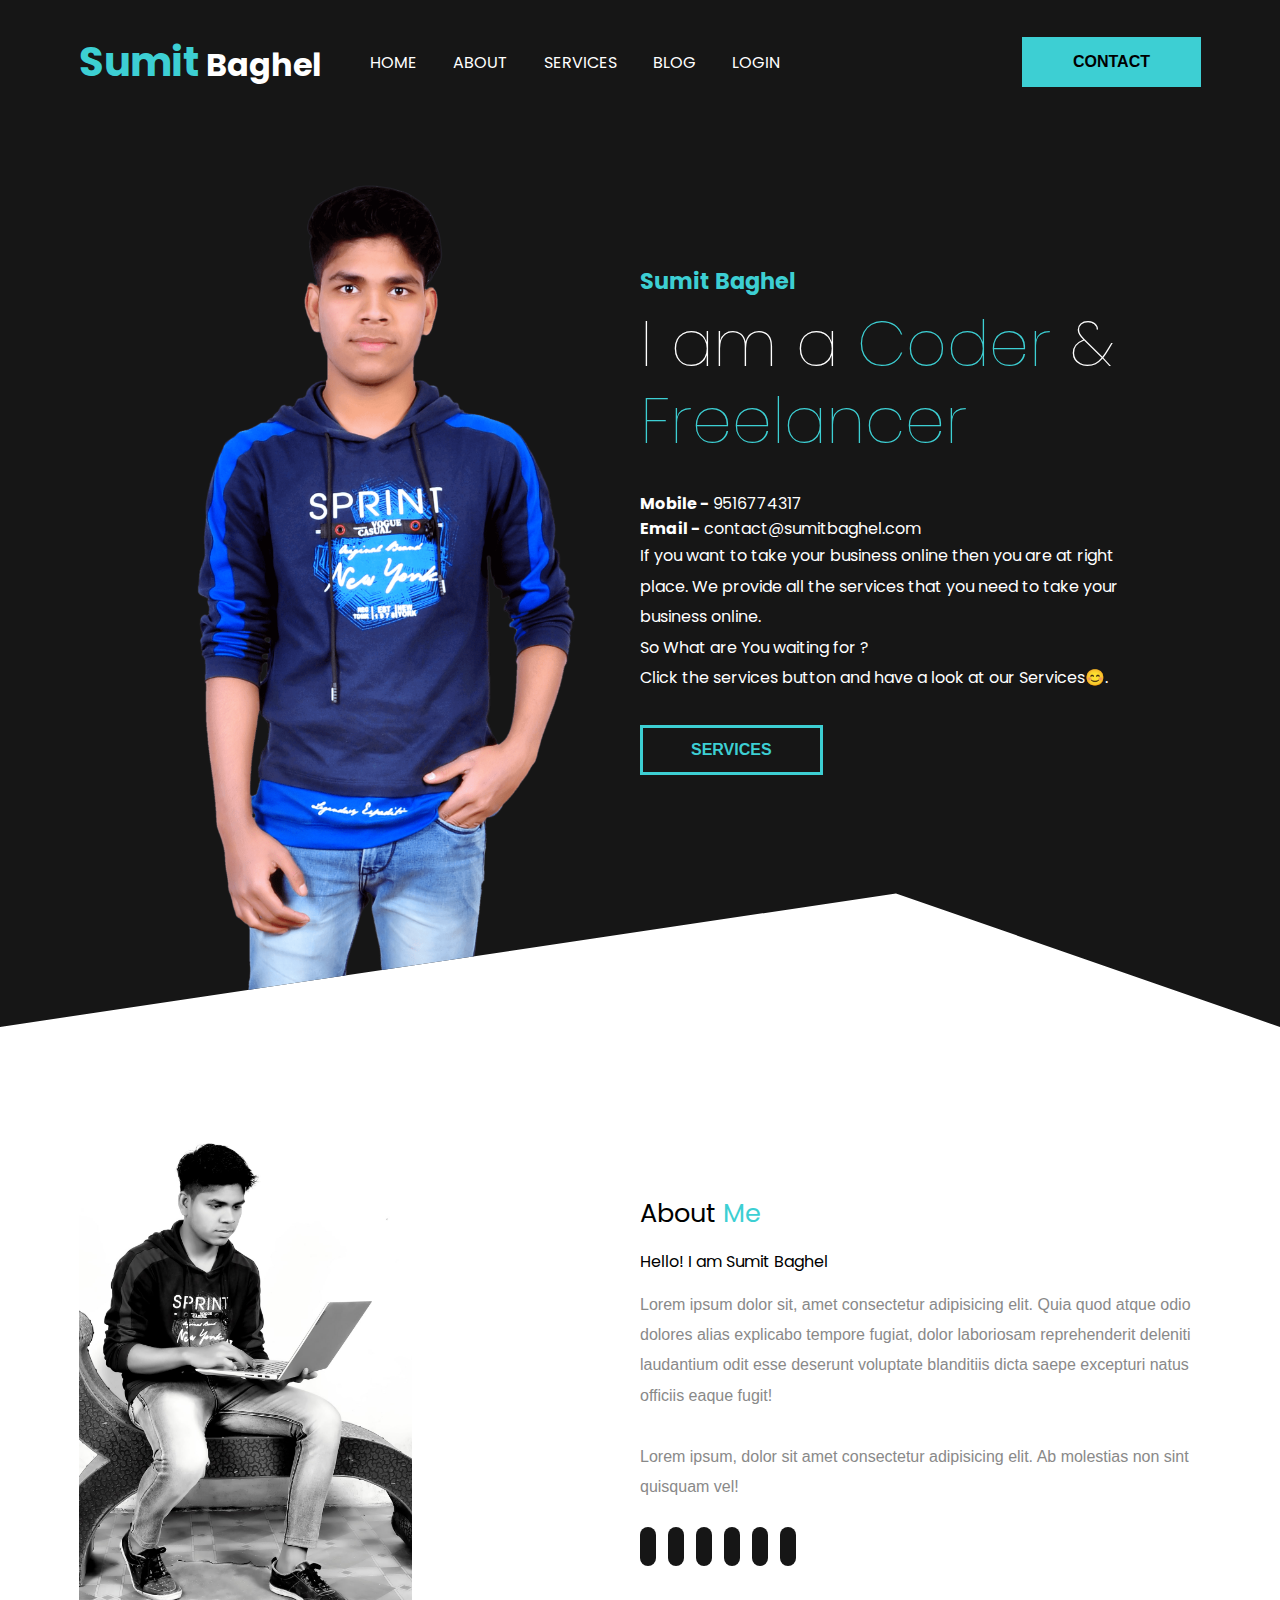
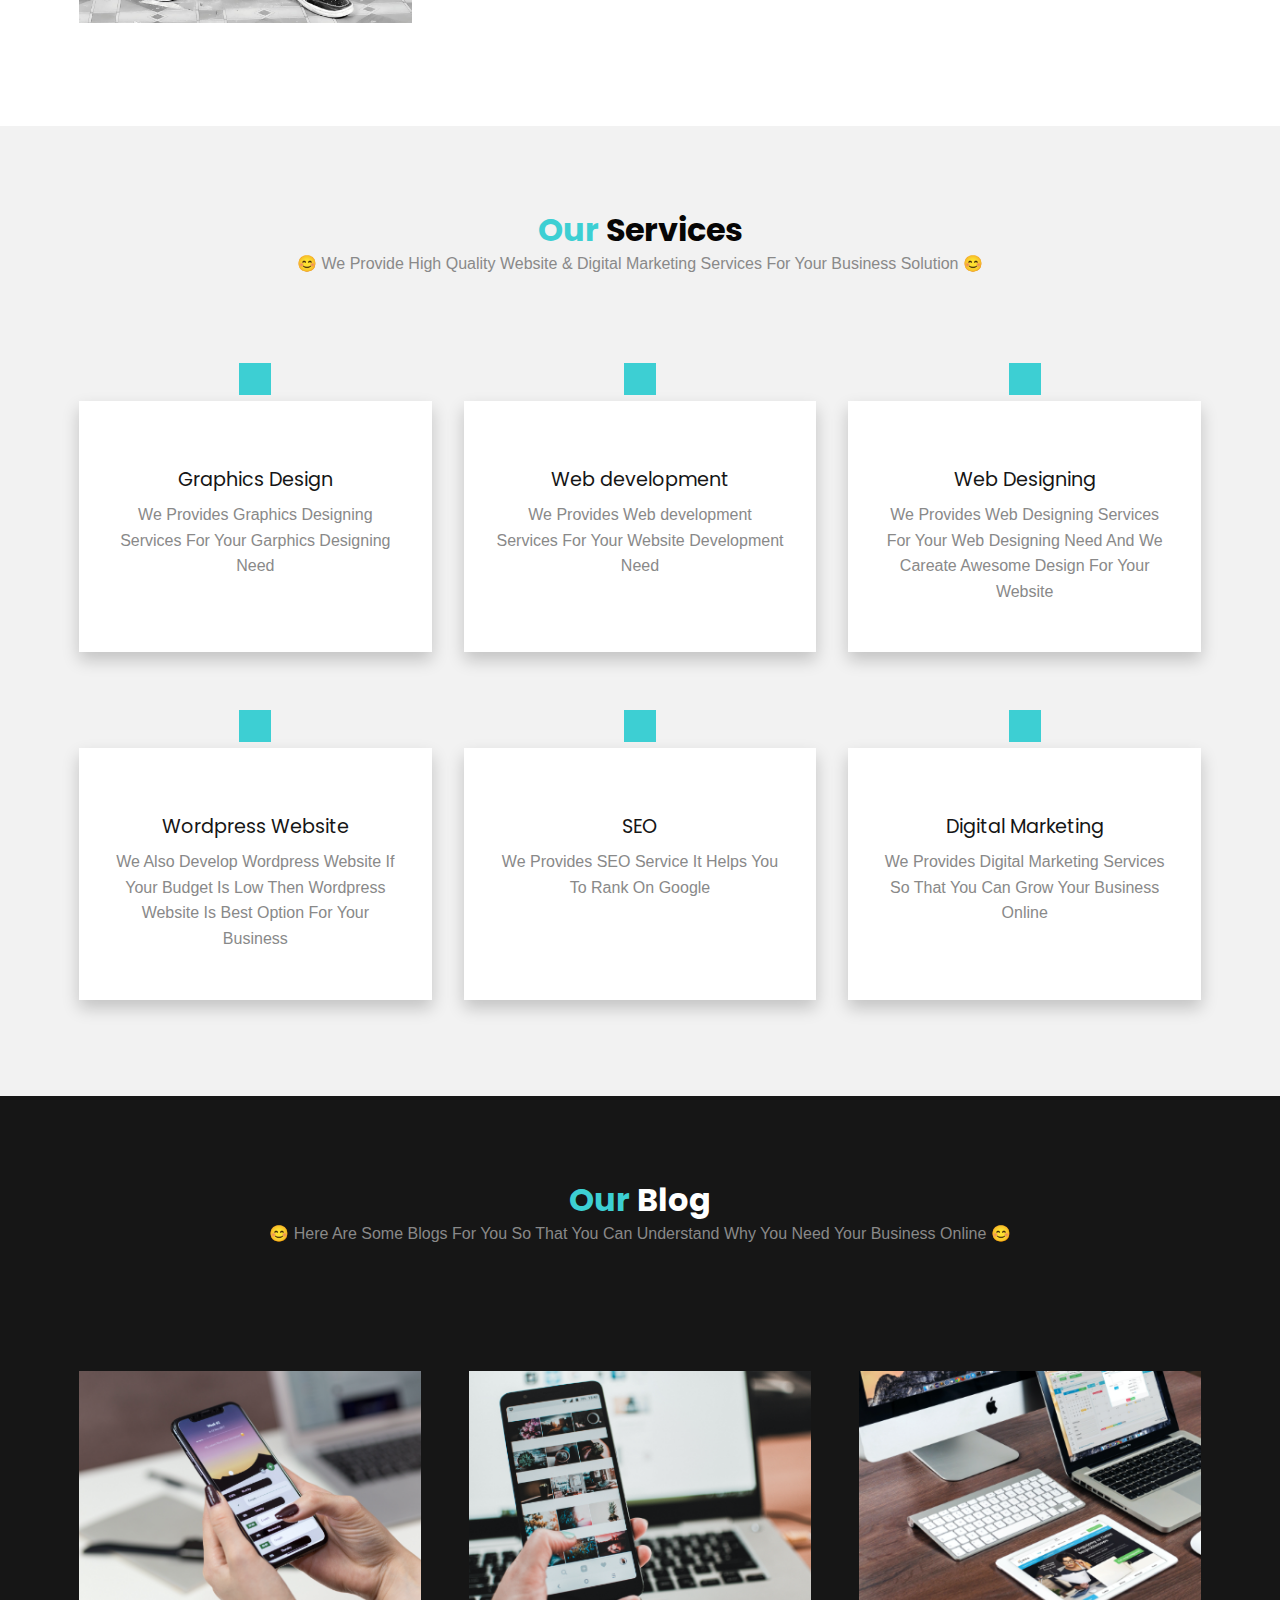
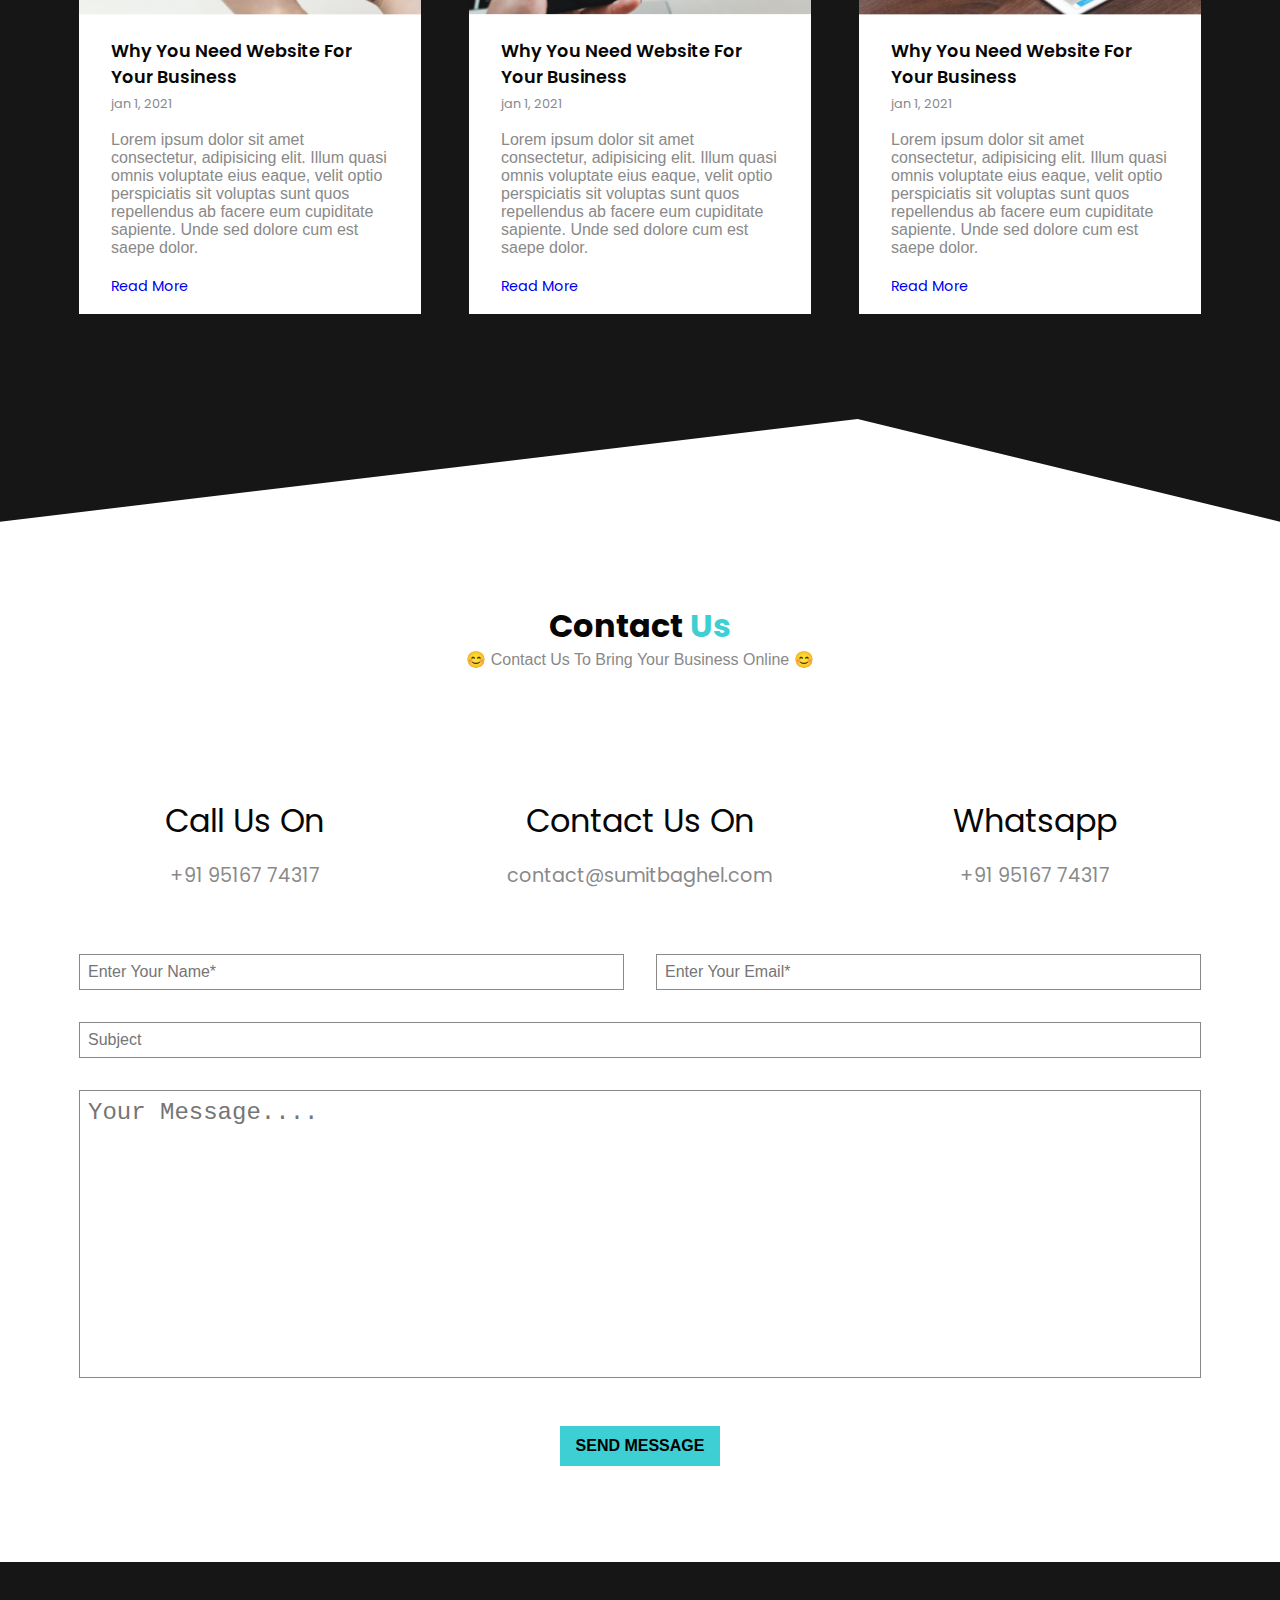
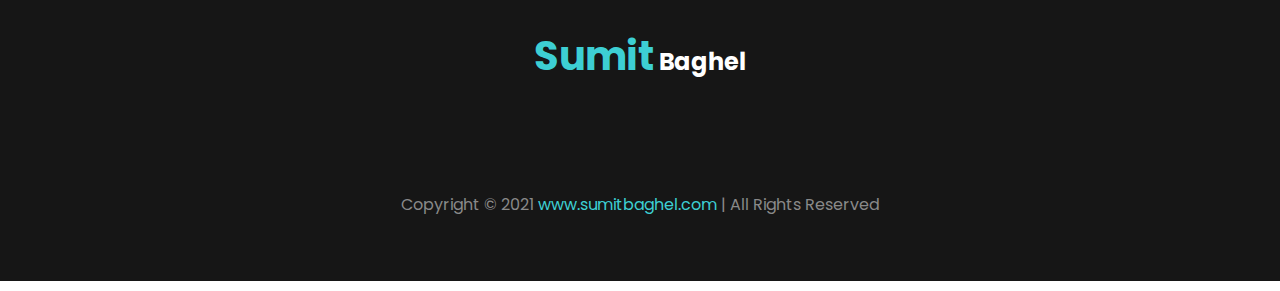
<file: index.html>
<!doctype html>
<html lang="en">
  <head>
    <!-- Required meta tags -->
    <meta charset="utf-8">
    <meta name="viewport" content="width=device-width, initial-scale=1, shrink-to-fit=no">
    <!-- Fontawesome CDN Link -->
    <link rel="stylesheet" href="https://pro.fontawesome.com/releases/v5.10.0/css/all.css" integrity="sha384-AYmEC3Yw5cVb3ZcuHtOA93w35dYTsvhLPVnYs9eStHfGJvOvKxVfELGroGkvsg+p" crossorigin="anonymous"/>
    <!-- custom css -->
    <link rel="stylesheet" href="css/style.css">
    <!-- <link rel="icon" type="img/png" href="img/sumit.png"> -->



    <title>Sumit Baghel | online business development</title>
  </head>
  <body>
      <div class="site-main-wrapper">
          <button class="hamberger">
              <img src="img/hamberger.svg">
          </button>

    <div class="mobile-nav">
        <button class="times"><img src="img/times.svg" alt=""></button>
        <div class="brand">
            <h1><span class="myname">Sumit</span> Baghel</h1>
       </div>
        <ul>
            <li> <a href="#" >Home</a></li>
            <li><a href="#" >Services</a></li>
            <li><a href="#">Blog</a></li>
            <li><a href="#">Login</a></li>
        </ul>
        <div class="contact-btn-mob">
            <button class="btn btn-primary">Contact</button>
        </div>

    </div>
   <header>  
    <div class="container">
       <nav id="main-nav" class=" flex items-center justify-between">
          
           <div class="left flex items-center">
               <div class="brand">
                    <h1><span class="myname">Sumit</span> Baghel</h1>
               </div>
               <div class="menu">
                     <a href="#">Home</a>
                     <a href="#about">About</a>
                     <a href="#services">Services</a>
                     <a href="#">Blog</a>
                     <a href="#">Login</a>
                     
                    
                    
                     
               </div>

           </div>
           <div class="right">
               <button class="btn btn-primary">Contact</button>
           </div>
       </nav>
       <!-- image section -->
       <div class="hero flex items-center justify-between">
           <div class="left flex-1 flex justify-center">
               <img src="img/sumit.png" alt="Sumit Baghel">
           </div>
           <div class="right flex-1">
               <h4>Sumit Baghel</h4>
               <h1>I am a <span>Coder</span> & <span>Freelancer</span></h1>
               <div>
                <strong>Mobile -</strong> 9516774317 
                <br>
                <strong>Email -</strong> contact@sumitbaghel.com
               </div>
               <p>
                   If you want to take your business online then you are at right place. We provide all the services that you need to take your business online.
                   <br>
                   So What are You waiting for ? 
                   <br>
                   Click the services button and have a look at our Services😊. 
               </p>
               <div>
                   <button class="btn btn-secondary" onclick="service()">Services</button>
               </div>

           </div>
       </div>


    </div>
   </header><!--header ends-->

<!-- about starts -->
<section id="about" class="about">
<div class="container flex items-center about-inner-wrap">
    <div class="flex-1">
        <img class="about-me-image" src="img/aboutsb-min.jpg" alt="Sumit About">
    </div>
    <div class="flex-1">
        <h1>About <span>Me</span></h1>
        <h3>Hello! I am Sumit Baghel</h3>
        <p>Lorem ipsum dolor sit, amet consectetur adipisicing elit. Quia quod atque odio dolores alias explicabo tempore fugiat, dolor laboriosam reprehenderit deleniti laudantium odit esse deserunt voluptate blanditiis dicta saepe excepturi natus officiis eaque fugit! <br><br>

        Lorem ipsum, dolor sit amet consectetur adipisicing elit. Ab molestias non sint quisquam vel!
        </p>
        <div>
            <a href="#"> <i class="fab fa-facebook"></i> </a> &nbsp;&nbsp;
            <a href="#"> <i class="fab fa-twitter"></i> </a> &nbsp;&nbsp;
            <a href="linkedin.com/in/sumit-baghel-b80025203"> <i class="fab fa-linkedin"></i> </a> &nbsp;&nbsp;
            <a href="https://www.instagram.com/sumitbgl/"> <i class="fab fa-instagram"></i> </a> &nbsp;&nbsp;
            <a href="#"> <i class="fab fa-youtube"></i></a> &nbsp;&nbsp;
            <a href="https://wa.me/message/LNDTZBPP46BSF1"><i class="fab fa-whatsapp"></i></a> &nbsp;&nbsp;
            
        </div>
    </div>
</div>
</section><!--about ends-->
  

<!-- services starts -->
<section class="services" id="services">
    <div class="container">
        <h1 class="section-heading">
           <span> Our</span> Services
        </h1>
        <p>😊 We Provide High Quality Website & Digital Marketing Services For Your Business Solution 😊</p>

        <div class="card-wrapper">
            <div class="card">
                <i class="fas fa-paint-brush"></i>
                <h2>Graphics Design</h2>
                <p>We Provides Graphics Designing Services For Your Garphics Designing Need</p>
            </div>
           <div class="card">
                <i class="fas fa-laptop-code"></i>
                <h2>Web development</h2>
                <p>We Provides Web development Services For Your Website Development Need</p>
            </div>
            <div class="card">
                <i class="fab fa-css3-alt"></i>
                <h2>Web Designing</h2>
                <p>We Provides Web Designing Services For Your Web Designing Need And We Careate Awesome Design For Your Website</p>
            </div>
           <div class="card">
                <i class="fab fa-wordpress"></i>
                <h2>Wordpress Website</h2>
                <p>We Also Develop Wordpress Website If Your Budget Is Low Then Wordpress Website Is Best Option For Your Business</p>
            </div>
            <div class="card">
                <i class="fas fa-lightbulb"></i>
                <h2>SEO</h2>
                <p>We Provides SEO Service It Helps You To Rank On Google</p>
            </div>
            <div class="card">
                <i class="fas fa-bullhorn"></i>
                <h2>Digital Marketing</h2>
                <p>We Provides Digital Marketing Services So That You Can Grow Your Business Online</p>
            </div>
            
        </div>
    </div>
</section>

<!-- blog -->
<section class="blog">
    <div class="container">
        <h1 class="section-heading"><span>Our</span> Blog</h1>
        <p>😊 Here Are Some Blogs For You So That You Can Understand Why You Need Your Business Online 😊</p>
        <div class="card-wrapper">
            <div class="card">
                <div class="img-wrapper">
                    <a href="#"><img src="img/ph-3.png" alt=""></a>
                </div>
                <div class="card-content">
                    <a href="#">
                        <h1>Why You Need Website For Your Business</h1>
                    </a>
                    <span> jan 1, 2021</span>
                    <p>Lorem ipsum dolor sit amet consectetur, adipisicing elit. Illum quasi omnis voluptate eius eaque, velit optio perspiciatis sit voluptas sunt quos repellendus ab facere eum cupiditate sapiente. Unde sed dolore cum est saepe dolor.</p>
                    <a href="#" class="read-more">Read More</a>
                </div>
            </div>
            
            
            <div class="card">
                <div class="img-wrapper">
                    <a href="#"><img src="img/ph-1.png" alt=""></a>
                </div>
                <div class="card-content">
                    <a href="#">
                        <h1>Why You Need Website For Your Business</h1>
                    </a>
                    <span> jan 1, 2021</span>
                    <p>Lorem ipsum dolor sit amet consectetur, adipisicing elit. Illum quasi omnis voluptate eius eaque, velit optio perspiciatis sit voluptas sunt quos repellendus ab facere eum cupiditate sapiente. Unde sed dolore cum est saepe dolor.</p>
                    <a href="#" class="read-more">Read More</a>
                </div>
            </div>
            
            <div class="card">
                <div class="img-wrapper">
                    <a href="#"><img src="img/ph-2.png" alt=""></a>
                </div>
                <div class="card-content">
                    <a href="#">
                        <h1>Why You Need Website For Your Business</h1>
                    </a>
                    <span> jan 1, 2021</span>
                    <p>Lorem ipsum dolor sit amet consectetur, adipisicing elit. Illum quasi omnis voluptate eius eaque, velit optio perspiciatis sit voluptas sunt quos repellendus ab facere eum cupiditate sapiente. Unde sed dolore cum est saepe dolor.</p>
                    <a href="#" class="read-more">Read More</a>
                </div>
            </div>
            

        </div>
    </div>
</section>

<!-- contact -->
<section class="contact">
    <div class="container">
        <h1 class="section-heading">Contact <span>Us</span></h1>
        <p>😊 Contact Us To Bring Your Business Online 😊</p>

        <div class="card-wrapper">
            <div class="card">
                <i class="fas fa-mobile-alt"></i>
                <h1>Call Us On</h1>
                <h6>+91 95167 74317</h6>
            </div>

            <div class="card">
                <i class="far fa-envelope"></i>
                <h1>Contact Us On</h1>
                <h6>contact@sumitbaghel.com</h6>
            </div>

            <div class="card">
                <a href="https://wa.me/message/LNDTZBPP46BSF1"><i class="fab fa-whatsapp"></i></a>
                <h1>Whatsapp</h1>
                <h6>+91 95167 74317</h6>
            </div>
        </div>
    </div>

    <!-- form starts -->
    <div class="container">
    <form action="">
        <div class="input-wrap">
            <input type="text" name="cname" placeholder="Enter Your Name*" required autocomplete="off">
            <input type="email" name="cemail" placeholder="Enter Your Email*" required autocomplete="off">
        </div>
        <div class="input-wrap-2">
            <input type="text" name="csubject" placeholder="Subject" autocomplete="off">
            <textarea name="cmessage" cols="30" rows="10" placeholder="Your Message...."></textarea>
        </div>
        <div class="btn-wrapper">
        <input type="submit" name="submit" value="Send Message" class="btn btn-primary">
        </div>
    </form>
</div>
</section>
</div>

<!-- footer starts -->
<footer>
    <h1><span class="myname">Sumit</span> Baghel</h1>
    <div class="social-icon">
        <a href="#"> <i class="fab fa-facebook"></i> </a> &nbsp;&nbsp;
        <a href="#"> <i class="fab fa-twitter"></i> </a> &nbsp;&nbsp;
        <a href="linkedin.com/in/sumit-baghel-b80025203"> <i class="fab fa-linkedin"></i> </a> &nbsp;&nbsp;
        <a href="https://www.instagram.com/sumitbgl/"> <i class="fab fa-instagram"></i> </a> &nbsp;&nbsp;
        <a href="#"> <i class="fab fa-youtube"></i></a> &nbsp;&nbsp;
        <a href="https://wa.me/message/LNDTZBPP46BSF1"><i class="fab fa-whatsapp"></i></a> &nbsp;&nbsp;
       </div>
       <div class="copyright">Copyright &copy; 2021 <a href="https://www.sumitbaghel.com"> www.sumitbaghel.com </a> | All Rights Reserved</div>
</footer>
<script src="js/app.js"></script>
  </body>
</html>
</file>
<file: css/style.css>
@import 'utilities.css';
@import url('https://fonts.googleapis.com/css2?family=Poppins&display=swap');


:root{
    --primary: #3DCFD3;
    --dark: #161616;
    --pure: #ffffff;
    --ternary: #898989;
    --light: #f2f2f2;
    --secondary: #070606;
}
/* custom scrollbar */
/* width */
::-webkit-scrollbar {
    width: 12px;
  }
  
  /* Track */
  ::-webkit-scrollbar-track {
    background: gray;
    
  }
  
  /* Handle */
  ::-webkit-scrollbar-thumb {
    background: var(--primary);
    border-radius: 10px;
  }

  html {
    scroll-behavior: smooth;
  }
body{
    font-family: 'Poppins', sans-serif;

}
*{
    margin: 0;
    padding: 0;
    box-sizing: border-box;
    -webkit-font-smoothing: antialiased;
}

header{
    background: var(--dark);
    clip-path: polygon(0 0, 100% 0, 100% 100%, 70% 87%, 0 100%);
    
}

.container{
    max-width: 1152px;
    padding: 0 15px;
    margin: 0 auto;
}
@media(min-width: 576px){
    .container{
    max-width: 540px;
}
}
@media(min-width: 768px){
    .container{
    max-width: 720px;
}
}
@media(min-width: 992px){
    .container{
    max-width: 960px;
}
}
@media(min-width: 1200px){
    .container{
    max-width: 1152px;
}
}

header nav a {
    color: var(--pure);
    text-decoration: none;
    margin-right: 2rem;
    text-transform: uppercase;
    transition:all .3s ease;
    -webkit-transition:all .3s ease;
    -moz-transition:all .3s ease;
    -ms-transition:all .3s ease;
    -o-transition:all .3s ease;
}
header nav a:hover{
    color: var(--primary);
}
header nav{
    padding: 2rem 0;
}
header nav .brand{
    color: var(--pure);
    margin-right: 3rem;
    
}
.hero{
    padding: 3rem;
}
.hero .left img{
    width: 25rem;
    margin-bottom: -8rem;
}

.hero .right{
    color: var(--pure);
    margin-top: -7rem;
}
.hero .right h4{
    font-size: 1.4rem;
    color: var(--primary);
    margin-bottom: 0.5rem;
}

.hero .right h1{
    font-size: 4rem;
    font-weight: 100;
    line-height: 1.2;
    margin-bottom: 2rem;
}

.hero .right h1 span{
 color: var(--primary);

}
.hero .right p{
 line-height: 1.9;
 margin-bottom: 2rem;
}

section{
    padding: 6rem 0;
}
section.about .about-me-image{
    height: 500px;
}
section.about h1{
    margin-bottom: 1rem;
    font-size: 1.6rem;
    font-weight: 400;
}
section.about h1 span{
    color: var(--primary);
}
section.about h3{
    font-size: 1rem;
    margin-bottom: 1rem;
    font-weight: 400;
}
@import url('https://fonts.googleapis.com/css2?family=Lato&display=swap');

section.about p{
    font-family: 'Lato', sans-serif;
    color: var(--ternary);
    line-height: 1.9;
    margin-bottom: 2rem;
}
section.about a{
    color: var(--pure);
    text-decoration: none;
    
}
section.about a i{
    padding: 8px;
    background: var(--dark);
    border-radius: 360px;
    transition:all .3s ease;
    -webkit-transition:all .3s ease;
    -moz-transition:all .3s ease;
    -ms-transition:all .3s ease;
    -o-transition:all .3s ease;
}
section.about a i:hover{
    background: var(--primary);
    
}

/* services section */
section.services{
    background: var(--light);
}
.section-heading{
    color: var(--secondary);
    text-align: center;
    margin-bottom: 1rem;
    line-height: 0.5;
}
.section-heading span{
    color: var(--primary);
}
.section-heading + p{
    color: var(--ternary);
    font-family: 'Lato', sans-serif;
    margin-bottom: 8rem;
    text-align: center;
    
}

section.services .card-wrapper{
    display: grid;
    grid-template-columns: repeat(3, 1fr);
    grid-column-gap: 2rem;
    grid-row-gap: 6rem;
}

section.services .card-wrapper .card{
    background: var(--pure);
    padding: 3rem 2rem;
    position: relative;
    padding-top: 4rem;
    text-align: center;
    box-shadow: 0 8px 16px 0 rgba(0,0,0,0.2);
    cursor: pointer;
    transition:all .3s ease;
    -webkit-transition:all .3s ease;
    -moz-transition:all .3s ease;
    -ms-transition:all .3s ease;
    -o-transition:all .3s ease;
}

section.services .card-wrapper .card i{
    color: var(--dark);
    padding: 1rem;
    font-size: 3rem;
    background: var(--primary);
    position: absolute;
    top: -2.4rem;
    left: 50%;
    transform: translateX(-50%);
}
section.services .card-wrapper a{
    text-decoration: none;
}

section.services .card-wrapper .card h2{
    color: var(--dark);
    font-weight: 400;
    font-size: 1.2rem;
    margin-bottom: 0.5rem;
}
section.services .card-wrapper .card p{
    font-family: 'Lato', sans-serif;
    color: var(--ternary);
    line-height: 1.6;
}
section.services .card-wrapper .card:hover {
    background-color: var(--dark);
  }
  section.services .card-wrapper .card:hover h2,section.services .card-wrapper .card:hover p {
    color: var(--pure);

  }

  /* blog section */
  section.blog{
      background: var(--dark);
      clip-path: polygon(0 0, 100% 0, 100% 100%, 67% 90%, 0 100%);
      padding-bottom: 13rem;
  }
  section.blog .section-heading{
     color: var(--pure);
  }

  section.blog .card-wrapper{
        display: grid;
        grid-template-columns: repeat(3, 1fr);
        grid-gap: 3rem;
  }

  section.blog .card-wrapper .card{
    background: var(--pure);
  }
  section.blog .card-wrapper .img-wrapper img{
    width: 100%;
    height: 100%;
    object-fit: cover;
  }
  section.blog .card-wrapper .card .card-content{
      padding: 1rem 2rem;
  }
  section.blog .card-wrapper .card .card-content a{
    text-decoration: none;
    transition:all .3s ease;
    -webkit-transition:all .3s ease;
    -moz-transition:all .3s ease;
    -ms-transition:all .3s ease;
    -o-transition:all .3s ease;

  }
  section.blog .card-wrapper .card .card-content a:hover{
    color: var(--primary);
    text-decoration: underline;
  }

  section.blog .card-wrapper .card .card-content h1{
      color: var(--secondary);
      font-size: 1.1rem;
      font-weight: 600;
      transition:all .3s ease;
      -webkit-transition:all .3s ease;
      -moz-transition:all .3s ease;
      -ms-transition:all .3s ease;
      -o-transition:all .3s ease;
     
  }
  section.blog .card-wrapper .card .card-content h1:hover{
    color: var(--primary);
}
section.blog .card-wrapper .card .card-content  span{
  color: var(--ternary);
  font-size: 0.8rem;
}
section.blog .card-wrapper .card .card-content p{
    font-family: 'Lato', sans-serif;
    color: var(--ternary);
    margin: 1rem 0;

}
section.blog .card-wrapper .card .card-content a.read-more{
    font-size: 0.9rem; 
}

/* contact section starts */
section.contact .card-wrapper{
    display: grid;
    grid-template-columns: repeat(3, 1fr);
    grid-gap: 4rem;

}
section.contact .card-wrapper .card{
    text-align: center;  
    margin-bottom: 4rem;  
}
section.contact .card-wrapper .card i{
   font-size: 5rem;   
   margin-bottom: 2rem; 
   color: var(--secondary);
}
section.contact .card-wrapper .card h1{
  color: var(--secondary);
  font-weight: 400;
  margin-bottom: 1rem;
}
section.contact .card-wrapper .card h6{
  color: var(--ternary);
  font-weight: 400;
  font-size: 1.2rem;
}

section.contact .input-wrap{
          display: grid;
          grid-template-columns: repeat(2, 1fr);
          grid-gap: 2rem;
          margin-bottom: 2rem;
}
section.contact .input-wrap-2{
          display: flex;
         flex-direction: column;
}

section.contact .input-wrap-2 input{
        margin-bottom: 2rem;
        

}
section.contact .input-wrap-2 textarea{
        resize: none;
        margin-bottom: 2rem;
        padding: 0.5rem;
        border: 1px solid var(--ternary);
        font-size: 1.5rem;
        }
section.contact input{
    padding: 0.5rem;
    font-size: 1rem;
    border: 1px solid var(--ternary);
}
section.contact input:focus,section.contact .input-wrap-2 textarea:focus{
    outline: none;
}
section.contact .btn-wrapper{
     text-align: center;
}
section.contact .btn-wrapper input{
     text-align: center;
     padding: 0.7rem 1rem;
     margin-top: 1rem;
     border: none;
}

/* footer starts */
footer{
    background: var(--dark);
    text-align: center;
    color: var(--pure);
    padding: 4rem 1rem;
}
footer h1{
    font-size: 1.5rem;
    padding-bottom: 2.5rem;
}
footer .social-icon{
    margin-bottom: 2rem;
}
footer .social-icon a{
     font-size: 1.4rem;
     color: var(--pure);
     text-decoration: none;
     transition:all .3s ease;
     -webkit-transition:all .3s ease;
     -moz-transition:all .3s ease;
     -ms-transition:all .3s ease;
     -o-transition:all .3s ease;
}
footer .social-icon a:hover{
    color: var(--primary);
}
footer .copyright{
    color: var(--ternary);
}
footer .copyright a{
    color: var(--primary);
    text-decoration: none;
    transition:all .3s ease;
     -webkit-transition:all .3s ease;
     -moz-transition:all .3s ease;
     -ms-transition:all .3s ease;
     -o-transition:all .3s ease;
}
footer .copyright a:hover{
  color: var(--ternary);
}




.site-main-wrapper{
    position: relative;
}
.mobile-nav{
    position: absolute;
    top: 0;
    left: 0;
    z-index: 30;
    background: var(--light);
    width: 100%;
    height: 100%;
    padding: 2rem;
    transform: translateX(-100%);
    transition: all .5s ease-in-out;
}
.open{
    transform: translateX(0%);
}
.times{
    position: fixed;
    top: 30px;
    right: 30px;
    border: none;
    background: none;
    outline: none;
    cursor: pointer;
}
.times img{
    width: 30px;
}
.mobile-nav ul{
    list-style: none;
    margin-top: 2rem;
}
.mobile-nav ul li a{
    color: var(--secondary);
    text-decoration: none;
    font-size: 2rem;
}
.mobile-nav .contact-btn-mob{
    margin-top: 2rem;
}
.mobile-nav .contact-btn-mob button{
    font-size: 2rem;
}


/* responsive teblate*/
@media(max-width: 1025px){
    header #main-nav{
        display: none;
    }
    .hamberger{
        position: absolute;
        top: 40px;
        right: 40px;
        z-index: 11;
        background: none;
        border: none;
        outline: none;
        cursor: pointer;
    }
    .hamberger img{
        width: 35px;
    } 
    

    .hero .left img{
        width: 15rem;
    }
    .hero .right h1 {
        font-size: 2rem;
        margin-bottom: 0.8rem;
    }

    .hero .right h4{
        padding-top: 10rem;
    }
    .hero .right{
        padding-bottom: 5rem;
    }
    section.about .about-me-image {
        height: 440px;
    }
    section.services .card-wrapper {
        grid-template-columns: repeat(2, 1fr);

    }
    section.blog .card-wrapper {
        grid-template-columns: repeat(1, 1fr);

    }
    section.blog {
        clip-path: polygon(0 0, 100% 0, 100% 100%, 68% 96%, 0 100%);
    }


}


@media(max-width: 768px){
.hero{
    flex-direction: column-reverse;
}
.hero .left img {
    margin-bottom: -5rem;
}
header{
    clip-path: polygon(0 0, 100% 0, 100% 100%, 70% 95%, 0 100%);

}
.hero .right {
    padding-bottom: 3rem;
}
.about-inner-wrap{
    flex-direction: column-reverse;
}
section.about h1 {
    text-align: center;
}
section.about p {
text-align: center;
}
section.about h3 {
text-align: center;
}
section.about div{
text-align: center;
}
section.about{
    padding-bottom: 3rem;
}
section.services .card-wrapper {
    grid-template-columns: repeat(1, 1fr);
}
section.contact .card-wrapper {
    grid-template-columns: repeat(1, 1fr);
    grid-gap: 0;
}

section.contact .input-wrap {
    grid-template-columns: repeat(1, 1fr);
}

}

/* hiding hamburger from desktop */
@media(min-width: 1025px){
.hamberger{
    display: none;
}
}
</file>
